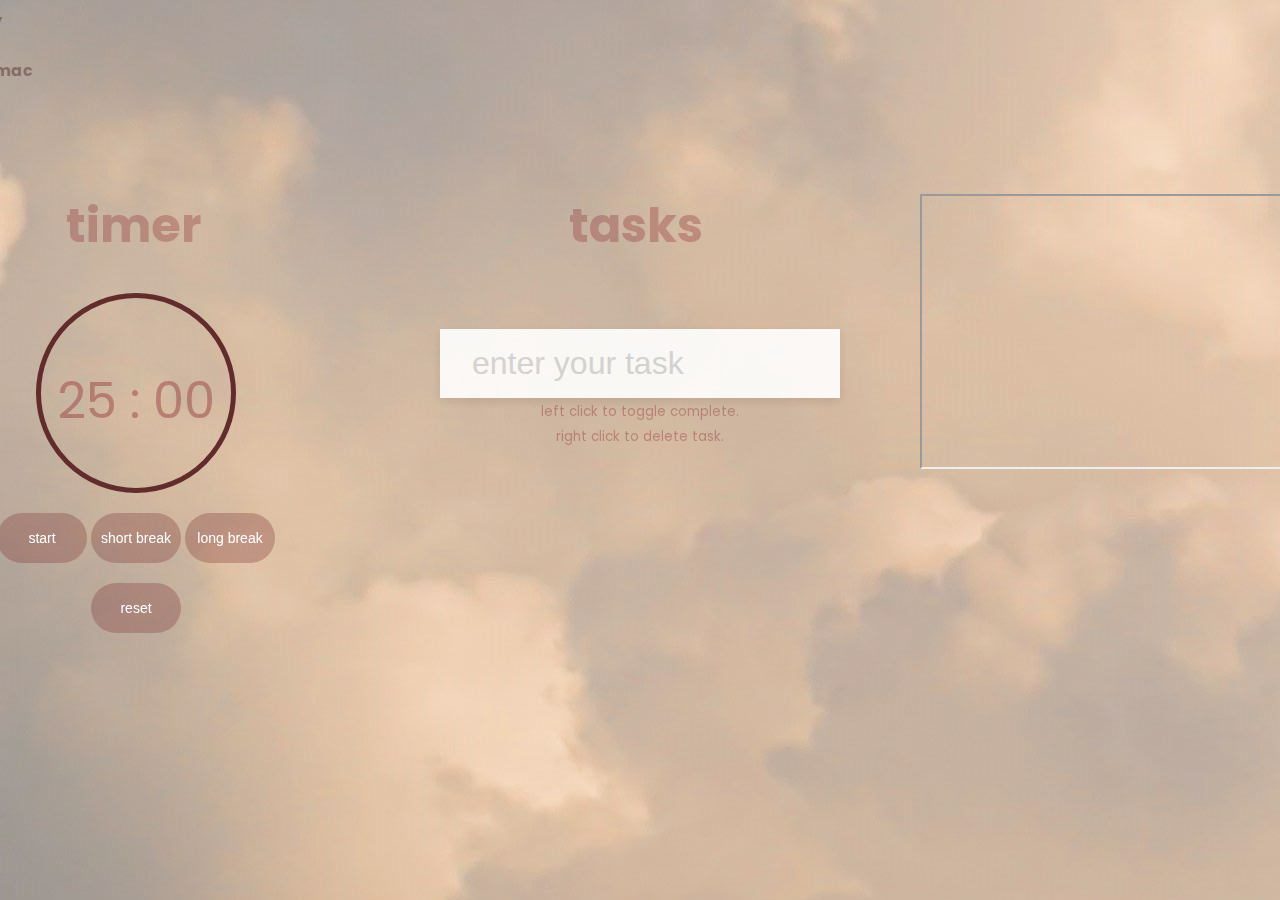
<file: index.html>
<!DOCTYPE html>
<html lang="en">
    <head>
        <meta charset="UTF-8" />
        <meta name="viewport" content="width=device-width, initial-scale=1.0" />
        <title>Study Spot</title>
        <link rel="stylesheet" href="styles.css" />
        <script rel= "scripts" src="script.js" defer></script>
        

    </head>
    <body>
        <h1>Study Spot | sriyamac</h1> 
        <div style="clear: both">
            <h2 style="float: left">timer</h2>
            <h3 style="float: right">tasks</h3>
           

        </div>



    
        </div>
        



        <iframe style="border-radius:12px" src="https://open.spotify.com/embed/playlist/58fqyF6VgTLiFY7lHyzCxl?utm_source=generator&theme=0" width="20%" height="350" frameBorder="0" allowfullscreen="" allow="autoplay; clipboard-write; encrypted-media; fullscreen; picture-in-picture"></iframe>


        <timer> 
            <div id="pomodoro-app">
                <div id="container">
                  <div id="timer">
                    <div id="time">
                      <span id="minutes">25</span>
                      <span id="colon">:</span>
                      <span id="seconds">00</span>
                    </div>
                    <div id="filler"></div>
                  </div>
              
                  <div id="buttons">
                    <button id="start">start</button>
                    <button id="shortBreak">short break</button>
                    <button id="longBreak">long break</button>
                    <button id="reset">reset</button>
                  </div>
                </div>
              </div>
        
            </timer>

          <youtube>
            <iframe width="380" height="275"
            src="https://www.youtube.com/embed/jfKfPfyJRdk?autoplay=1&mute=1">
            </iframe>
          </youtube>

            
        <list> 

        <form id="form">
            <input
                type="text"
                id="input"
                class="input"
                placeholder="enter your task"
                autocomplete="off"
            />
            <ul class="todos" id="todos"></ul>
        </form>


        <small
            >left click to toggle complete. <br />right click to delete
            task.</small>

                        
        </list>

    </body>
    

    





</html>
</file>
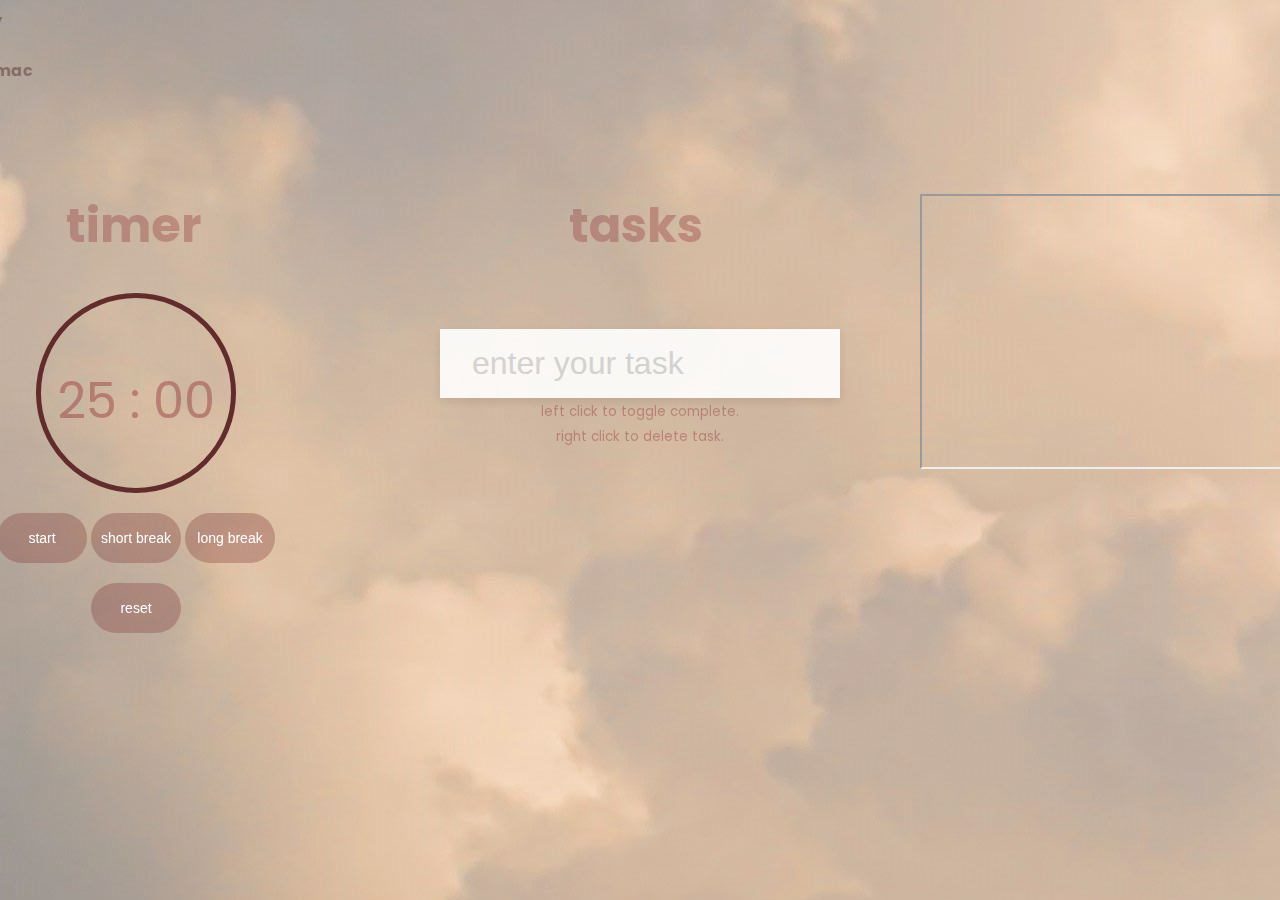
<file: StudySpot.html>
<!DOCTYPE html>
<html lang="en">
    <head>
        <meta charset="UTF-8" />
        <meta name="viewport" content="width=device-width, initial-scale=1.0" />
        <title>Study Spot</title>
        <link rel="stylesheet" href="styles.css" />
        <script rel= "scripts" src="script.js" defer></script>
        

    </head>
    <body>
        <h1>Study Spot | sriyamac</h1> 
        <div style="clear: both">
            <h2 style="float: left">timer</h2>
            <h3 style="float: right">tasks</h3>
           

        </div>



    
        </div>
        



        <iframe style="border-radius:12px" src="https://open.spotify.com/embed/playlist/58fqyF6VgTLiFY7lHyzCxl?utm_source=generator&theme=0" width="20%" height="350" frameBorder="0" allowfullscreen="" allow="autoplay; clipboard-write; encrypted-media; fullscreen; picture-in-picture"></iframe>


        <timer> 
            <div id="pomodoro-app">
                <div id="container">
                  <div id="timer">
                    <div id="time">
                      <span id="minutes">25</span>
                      <span id="colon">:</span>
                      <span id="seconds">00</span>
                    </div>
                    <div id="filler"></div>
                  </div>
              
                  <div id="buttons">
                    <button id="start">start</button>
                    <button id="shortBreak">short break</button>
                    <button id="longBreak">long break</button>
                    <button id="reset">reset</button>
                  </div>
                </div>
              </div>
        
            </timer>

          <youtube>
            <iframe width="380" height="275"
            src="https://www.youtube.com/embed/5qap5aO4i9A?autoplay=1&mute=1">
            </iframe>
          </youtube>

            
        <list> 

        <form id="form">
            <input
                type="text"
                id="input"
                class="input"
                placeholder="enter your task"
                autocomplete="off"
            />
            <ul class="todos" id="todos"></ul>
        </form>


        <small
            >left click to toggle complete. <br />right click to delete
            task.</small>

                        
        </list>

    </body>
    

    





</html>
</file>
<file: styles.css>
@import url("https://fonts.googleapis.com/css2?family=Poppins:wght@200;400;600&display=swap");



* {
    box-sizing: border-box;
}

body {
    background-image: url("clouds.jpg");
    color: #444;
    display: flex;
    align-items: center;
    flex-direction: column;
    font-family: "Poppins", sans-serif;
    margin: 0;
    min-height: 100vh;
}






h1 {
    margin-top: 0.5rem;
    margin-right: 81rem;
    color: rgb(65, 26, 26);
    font-size: 1rem;
    text-align: left;
    opacity: 0.4;
}

h2 {
    margin-top: 6rem;
    margin-bottom: 0.5;
    margin-right: 23rem;
    color: rgb(153, 70, 70);
    font-size: 3rem;
    text-align: center;
    opacity: 0.4;
}

h3 {
    margin-top: 6rem;
    margin-bottom: 0.5rem;
    margin-right: 32rem;
    color: rgb(153, 70, 70);
    font-size: 3rem;
    text-align: center;
    opacity: 0.4;  
}



h5 {
    margin: right;
    margin-top: -50;
    margin-bottom: 0.5;
    margin-left: 55rem;
    color: rgba(153, 70, 70, 0);
    font-size: 3rem;
    text-align:right;
    opacity: 0.4;
}


iframe{
    margin-top: 15rem;

    margin-right: -60rem;
    font-size: 3rem;
    text-align: left;
}


youtube{
    margin-top: -45rem;

    margin-right: -35rem;
    font-size: 3rem;
    text-align: left;
}

form {
    margin-top: 20%;
    margin-left: 0rem;
    box-shadow: 0 4px 10px rgba(0, 0, 0, 0.1);
    max-width: 100%;
    width: 400px;

}

.input {
    border: none;
    color: #444;
    font-size: 2rem;
    padding: 1rem 2rem;
    display: block;
    width: 100%;
}

.input::placeholder {
    color: #d5d5d5;
}

.todos {
    background-color: rgba(255, 255, 255, 0.316);
    padding: 0;
    margin: 0;
    list-style-type: none;
}

.todos li {
    border-top: 1px solid #e5e5e5;
    cursor: pointer;
    font-size: 1.5rem;
    padding: 1rem 2rem;
}

.todos li.completed {
    color: #b6b6b6;
    text-decoration: line-through;
}

small {
    color: rgba(153, 70, 70, 0.515);
    margin-top: 2rem;
    text-align: center;
    margin-bottom: 3rem;
}

list{
    margin-top: -15rem;
    text-align: center;
    opacity: 90%;

}



timer{
    margin-top: -40rem;
    margin-right: 63rem;
    
}


#container{
    border:1px solid rgba(51, 51, 51, 0);
    width:400px;
    padding:30px;
    text-align:center;
    
  }
  
  #timer{ 
    color: rgba(153, 70, 70, 0.515);
    font-size:50px; 
    margin:10px auto;
    border : 5px solid rgb(98, 44, 44);
    border-radius:50%;
    width:200px;
    height:200px;
    overflow:hidden;
    position:relative;
    -webkit-user-select: none;
    -moz-user-select: none;
    -ms-user-select: none;
    user-select: none;
    cursor:default;
  }
  
  #time{
    margin-top:65px;
    z-index : 1;
    position:relative;
  }
  
  #filler{
    background : rgba(152, 89, 89, 0.156);
    height: 0px;
    width: 200px;
    position:absolute;
    bottom:0;
  }
  
  #buttons button { 
    background:rgba(126, 56, 56, 0.327);
    border:none; 
    color:#fff; 
    cursor:pointer; 
    padding:5px; 
    width:90px; 
    margin:10px auto;
    font-size:14px;
    height : 50px;
    border-radius : 50px;
  }
  
  #buttons button#shortBreak{
    background : rgba(126, 56, 56, 0.327);
  }
  
  #buttons button#longBreak{
    background :rgba(126, 56, 56, 0.327);
  }
  
  #buttons button#stop{
    background : rgba(126, 56, 56, 0.327);
  }
</file>
